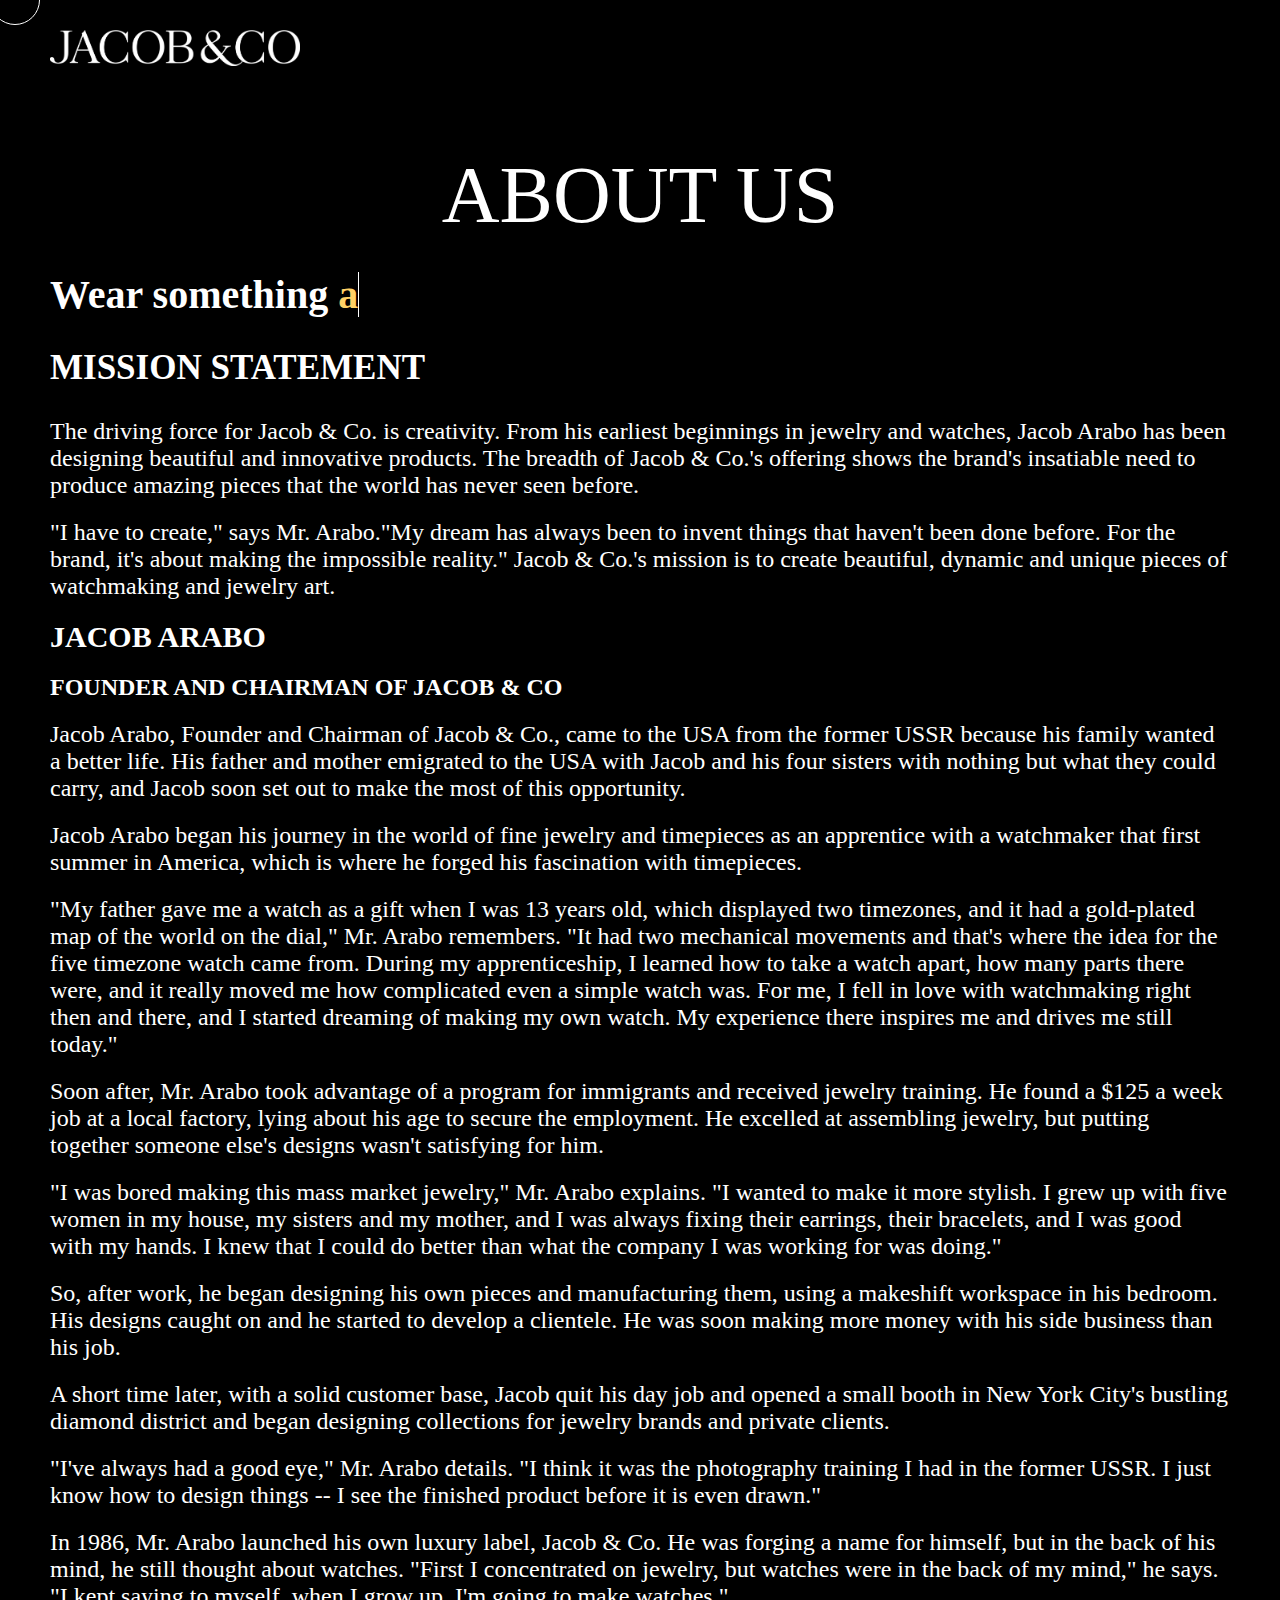
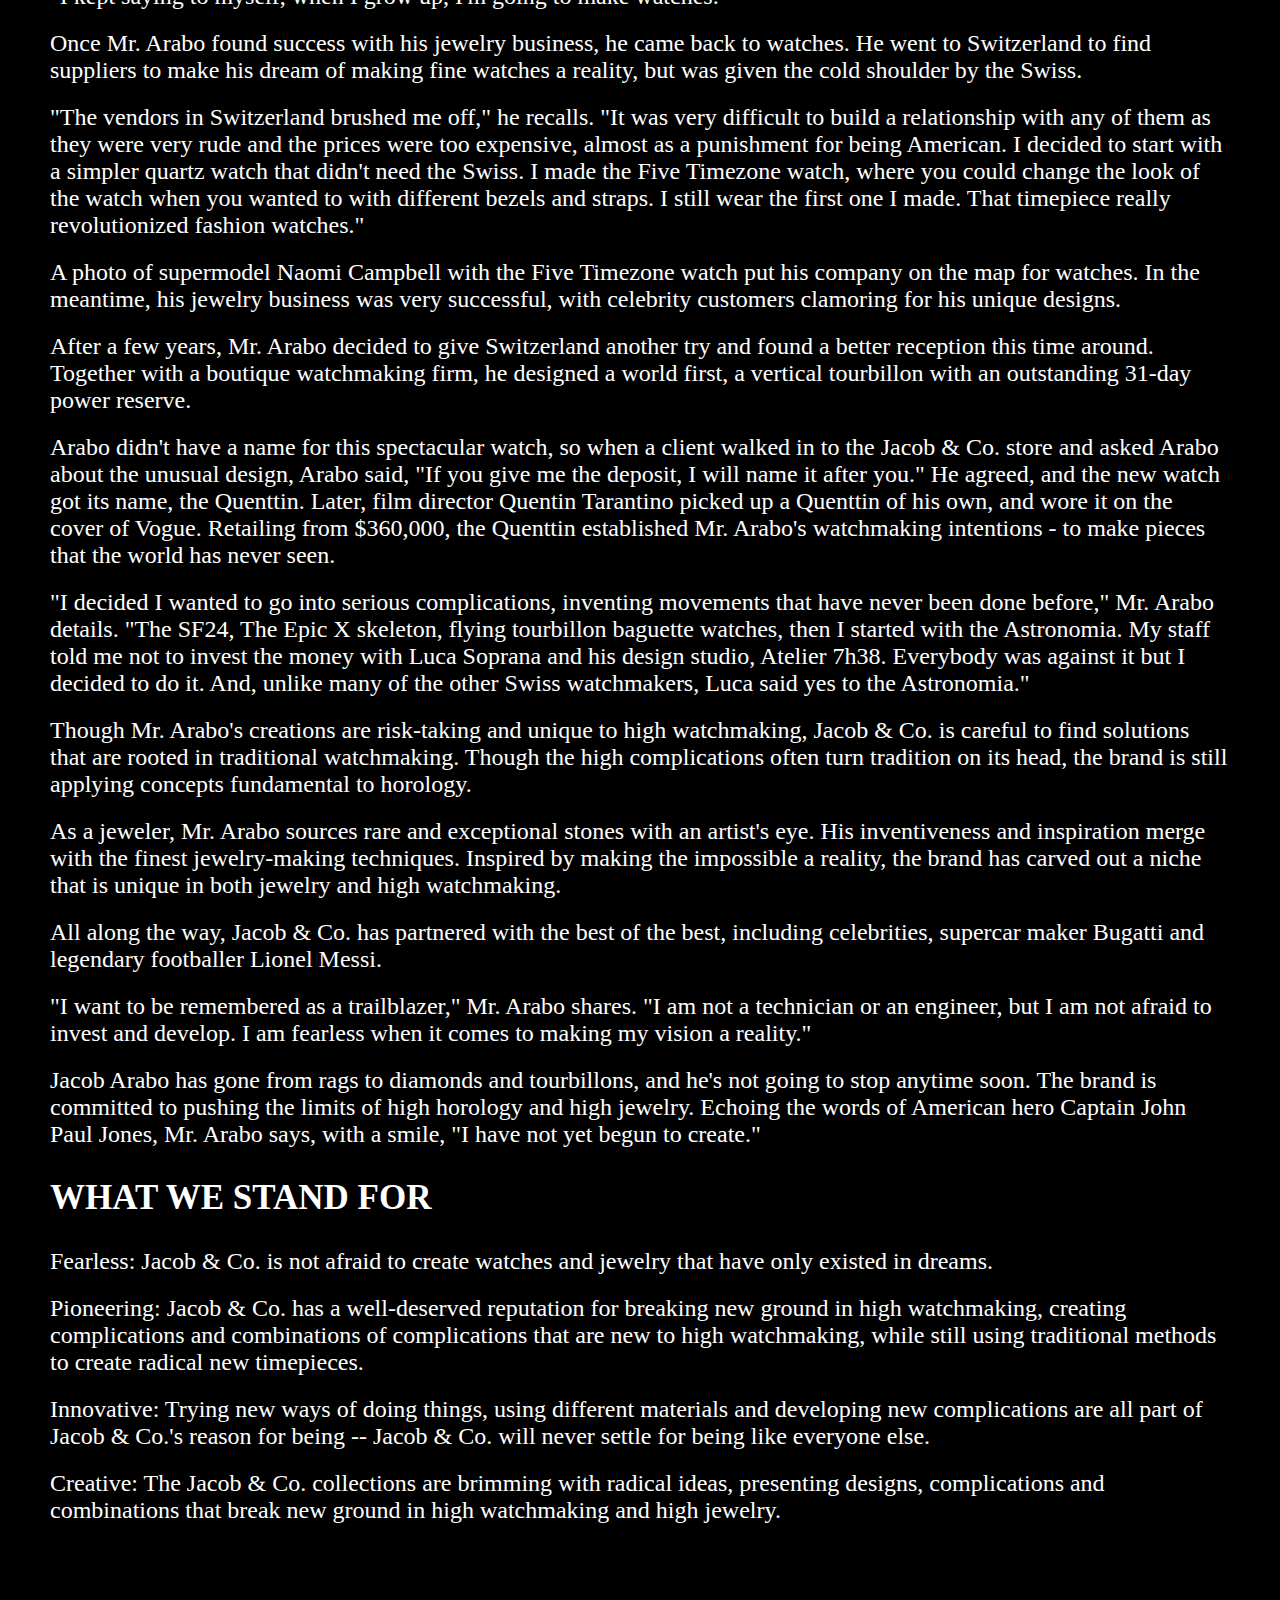
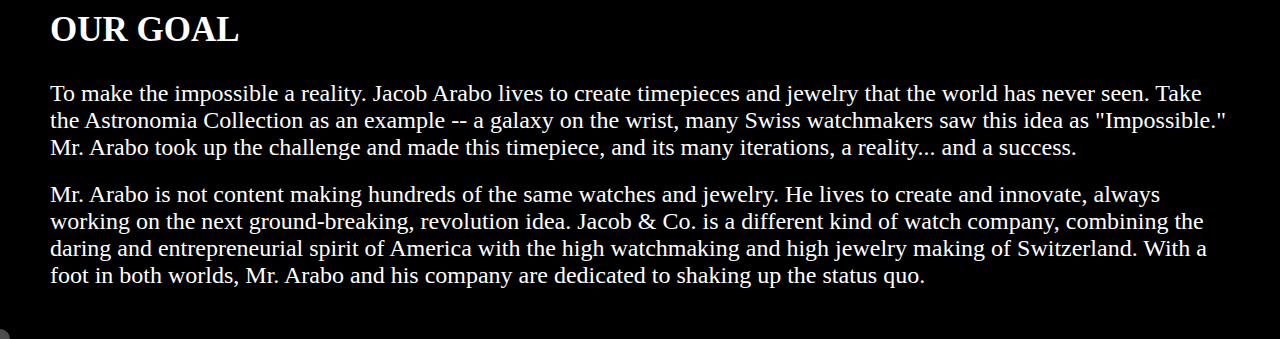
<file: about.html>
<!DOCTYPE html>
<html lang="en">

<head>
    <meta charset="UTF-8">
    <meta name="viewport" content="width=device-width, initial-scale=1.0">
    <title>about area</title>
    <!-- CSS File -->
    <link rel="stylesheet" href="./CSS/style.css">
    <!-- Favicon Icon-->
    <link rel="icon" href="./IMG/flat icon w.png">
</head>

<body>
    <!-- pointer js start -->
    <section class="cur">



        <!-- particle js start -->
        <div id="particles-js"></div>

         
        <!-- particle js end -->


        <section id="ABOUT-header">
            <div>
                <div><img class="AB-LOGO" src="./IMG/LOGO-white.png" alt=""></div>
                <div class="AB">ABOUT US</div>
            </div>

            <!-- headline JS start  -->
            <div>
                <h1 class="headJS">Wear something <span id="changingText"></span></h1>
            </div>
            <!-- headline JS end -->

            <div>
                <h2 class="AboutHeding">
                    <strong>MISSION STATEMENT</strong>
                </h2>
                <p class="aboutPARA">The driving force for Jacob & Co. is creativity. From his earliest beginnings in
                    jewelry and watches, Jacob Arabo has been designing beautiful and innovative products. The breadth
                    of Jacob & Co.'s offering shows the brand's insatiable need to produce amazing pieces that the world
                    has never seen before.</p>
                <p class="aboutPARA">"I have to create," says Mr. Arabo."My dream has always been to invent things that
                    haven't been done before. For the brand, it's about making the impossible reality." Jacob & Co.'s
                    mission is to create beautiful, dynamic and unique pieces of watchmaking and jewelry art.</p>

                <h3>
                    <strong class="txt-4">JACOB ARABO</strong>
                </h3>

                <p class="aboutPARA">
                    <strong>FOUNDER AND CHAIRMAN OF JACOB & CO</strong>
                </p>

                <p class="aboutPARA">Jacob Arabo, Founder and Chairman of Jacob & Co., came to the USA from the former
                    USSR because his family wanted a better life. His father and mother emigrated to the USA with Jacob
                    and his four sisters with nothing but what they could carry, and Jacob soon set out to make the most
                    of this opportunity.</p>

                <p class="aboutPARA">Jacob Arabo began his journey in the world of fine jewelry and timepieces as an
                    apprentice with a watchmaker that first summer in America, which is where he forged his fascination
                    with timepieces.</p>

                <p class="aboutPARA">"My father gave me a watch as a gift when I was 13 years old, which displayed two
                    timezones, and it had a gold-plated map of the world on the dial," Mr. Arabo remembers. "It had two
                    mechanical movements and that's where the idea for the five timezone watch came from. During my
                    apprenticeship, I learned how to take a watch apart, how many parts there were, and it really moved
                    me how complicated even a simple watch was. For me, I fell in love with watchmaking right then and
                    there, and I started dreaming of making my own watch. My experience there inspires me and drives me
                    still today."</p>

                <p class="aboutPARA">Soon after, Mr. Arabo took advantage of a program for immigrants and received
                    jewelry training. He found a $125 a week job at a local factory, lying about his age to secure the
                    employment. He excelled at assembling jewelry, but putting together someone else's designs wasn't
                    satisfying for him.</p>

                <p class="aboutPARA">"I was bored making this mass market jewelry," Mr. Arabo explains. "I wanted to
                    make it more stylish. I grew up with five women in my house, my sisters and my mother, and I was
                    always fixing their earrings, their bracelets, and I was good with my hands. I knew that I could do
                    better than what the company I was working for was doing."</p>

                <p class="aboutPARA">So, after work, he began designing his own pieces and manufacturing them, using a
                    makeshift workspace in his bedroom. His designs caught on and he started to develop a clientele. He
                    was soon making more money with his side business than his job.</p>

                <p class="aboutPARA">A short time later, with a solid customer base, Jacob quit his day job and opened a
                    small booth in New York City's bustling diamond district and began designing collections for jewelry
                    brands and private clients.</p>

                <p class="aboutPARA">"I've always had a good eye," Mr. Arabo details. "I think it was the photography
                    training I had in the former USSR. I just know how to design things -- I see the finished product
                    before it is even drawn."</p>

                <p class="aboutPARA">In 1986, Mr. Arabo launched his own luxury label, Jacob & Co. He was forging a name
                    for himself, but in the back of his mind, he still thought about watches. "First I concentrated on
                    jewelry, but watches were in the back of my mind," he says. "I kept saying to myself, when I grow
                    up, I'm going to make watches."</p>

                <p class="aboutPARA">Once Mr. Arabo found success with his jewelry business, he came back to watches. He
                    went to Switzerland to find suppliers to make his dream of making fine watches a reality, but was
                    given the cold shoulder by the Swiss.</p>

                <p class="aboutPARA">"The vendors in Switzerland brushed me off," he recalls. "It was very difficult to
                    build a relationship with any of them as they were very rude and the prices were too expensive,
                    almost as a punishment for being American. I decided to start with a simpler quartz watch that
                    didn't need the Swiss. I made the Five Timezone watch, where you could change the look of the watch
                    when you wanted to with different bezels and straps. I still wear the first one I made. That
                    timepiece really revolutionized fashion watches."</p>

                <p class="aboutPARA">A photo of supermodel Naomi Campbell with the Five Timezone watch put his company
                    on the map for watches. In the meantime, his jewelry business was very successful, with celebrity
                    customers clamoring for his unique designs.</p>

                <p class="aboutPARA">After a few years, Mr. Arabo decided to give Switzerland another try and found a
                    better reception this time around. Together with a boutique watchmaking firm, he designed a world
                    first, a vertical tourbillon with an outstanding 31-day power reserve.</p>

                <p class="aboutPARA">Arabo didn't have a name for this spectacular watch, so when a client walked in to
                    the Jacob & Co. store and asked Arabo about the unusual design, Arabo said, "If you give me the
                    deposit, I will name it after you." He agreed, and the new watch got its name, the Quenttin. Later,
                    film director Quentin Tarantino picked up a Quenttin of his own, and wore it on the cover of Vogue.
                    Retailing from $360,000, the Quenttin established Mr. Arabo's watchmaking intentions - to make
                    pieces that the world has never seen.</p>

                <p class="aboutPARA">"I decided I wanted to go into serious complications, inventing movements that have
                    never been done before," Mr. Arabo details. "The SF24, The Epic X skeleton, flying tourbillon
                    baguette watches, then I started with the Astronomia. My staff told me not to invest the money with
                    Luca Soprana and his design studio, Atelier 7h38. Everybody was against it but I decided to do it.
                    And, unlike many of the other Swiss watchmakers, Luca said yes to the Astronomia."</p>

                <p class="aboutPARA">Though Mr. Arabo's creations are risk-taking and unique to high watchmaking, Jacob
                    & Co. is careful to find solutions that are rooted in traditional watchmaking. Though the high
                    complications often turn tradition on its head, the brand is still applying concepts fundamental to
                    horology.</p>

                <p class="aboutPARA">As a jeweler, Mr. Arabo sources rare and exceptional stones with an artist's eye.
                    His inventiveness and inspiration merge with the finest jewelry-making techniques. Inspired by
                    making the impossible a reality, the brand has carved out a niche that is unique in both jewelry and
                    high watchmaking.</p>

                <p class="aboutPARA">All along the way, Jacob & Co. has partnered with the best of the best, including
                    celebrities, supercar maker Bugatti and legendary footballer Lionel Messi.</p>

                <p class="aboutPARA">"I want to be remembered as a trailblazer," Mr. Arabo shares. "I am not a
                    technician or an engineer, but I am not afraid to invest and develop. I am fearless when it comes to
                    making my vision a reality."</p>

                <p class="aboutPARA">Jacob Arabo has gone from rags to diamonds and tourbillons, and he's not going to
                    stop anytime soon. The brand is committed to pushing the limits of high horology and high jewelry.
                    Echoing the words of American hero Captain John Paul Jones, Mr. Arabo says, with a smile, "I have
                    not yet begun to create."</p>

                <h2 class="AboutHeding">
                    <strong>WHAT WE STAND FOR</strong>
                </h2>

                <p class="aboutPARA">Fearless: Jacob & Co. is not afraid to create watches and jewelry that have only
                    existed in dreams.</p>

                <p class="aboutPARA"> Pioneering: Jacob & Co. has a well-deserved reputation for breaking new ground in
                    high watchmaking, creating complications and combinations of complications that are new to high
                    watchmaking, while still using traditional methods to create radical new timepieces.</p>

                <p class="aboutPARA">Innovative: Trying new ways of doing things, using different materials and
                    developing new complications are all part of Jacob & Co.'s reason for being -- Jacob & Co. will
                    never settle for being like everyone else.</p>

                <p class="aboutPARA">Creative: The Jacob & Co. collections are brimming with radical ideas, presenting
                    designs, complications and combinations that break new ground in high watchmaking and high jewelry.
                </p>

                <p>Risk-taking: The majority of Jacob's high complications were initially thought to be "impossible,"
                    according to the staid Swiss. Yet, Jacob & Co. is committed to turning these ideas -- like the SF24,
                    the Astronomia, the Opera, the Twin Turbo and Twin Turbo Furious, and more - into reality.</p>

                <h2 class="AboutHeding">
                    <strong>OUR GOAL</strong>
                </h2>

                <p class="aboutPARA">To make the impossible a reality. Jacob Arabo lives to create timepieces and
                    jewelry that the world has never seen. Take the Astronomia Collection as an example -- a galaxy on
                    the wrist, many Swiss watchmakers saw this idea as "Impossible." Mr. Arabo took up the challenge and
                    made this timepiece, and its many iterations, a reality... and a success.</p>

                <p class="aboutPARA">Mr. Arabo is not content making hundreds of the same watches and jewelry. He lives
                    to create and innovate, always working on the next ground-breaking, revolution idea. Jacob & Co. is
                    a different kind of watch company, combining the daring and entrepreneurial spirit of America with
                    the high watchmaking and high jewelry making of Switzerland. With a foot in both worlds, Mr. Arabo
                    and his company are dedicated to shaking up the status quo.</p>
            </div>
        </section> 

    </section>
    <div class="cursor"></div>
    <div class="cursor2"></div>
    <!-- pointer js end -->

    <script src="./JS/jquery.min.js"></script>
    <script src="./JS/script.js"></script>

    
    

</body>

</html>
</file>
<file: CSS/style.css>
* {
    padding: 0;
    margin: 0;
    box-sizing: border-box;
}

:root {
    --darkColor: #000;
    --white: #fff;
}

body {
    background: var(--darkColor);
    cursor: none;
}

.contain {
    max-width: 1140px;
    margin: 0 auto;
    padding: 0 15px;
}

.items-center {
    align-items: center;
}

.space {
    justify-content: space-between;
}

.HLogo {
    width: 130px;
    padding: 5px 0px;
    color: var(--white);
}

.d-flex {
    display: flex;
    list-style: none;
}

.menu {
    font-size: 14px;
    cursor: pointer;
    color: var(--white);
    margin: 0 20px;
    padding: 40px 0;
    font-family: 'Lato', sans-serif;
}

.menu:hover {
    transform: translateY(-8px);
    transition: .5s;
    color: gold;
}

.icon i {
    color: var(--white);
    font-size: 18px;
    margin-right: 15px;

}

video {
    width: 100%;
    position: absolute;
    top: 0;
    z-index: -1;
}

.btn {
    height: fit-content;
    width: fit-content;
    padding: 10px 45px;
    border: 1px solid white;
    border-radius: 50px;
    color: var(--white);
    transition: all 0.5s;
    position: relative;
    left: 43%;
    top: 500px;
}

.btn:hover {
    background: var(--white);
    color: var(--darkColor);
}

.txt-1 {
    font-family: "PP Editorial New";
    color: var(--white);
    margin: 500px 0px 0px 0px;
    position: relative;
    font-size: 100px;
    text-align: center;
    top: 20px;
}

.data1 {
    color: #cbba9c;
    position: relative;

}

.MainTitle {
    position: absolute;
    left: 43%;
    margin-top: 10%;
}

.subTitle2 {
    display: flex;
    flex-wrap: wrap;
    justify-content: center;
    letter-spacing: 2px;
    font-size: 46px;
    font-weight: bold;
    width: 100%;
    font-family: 'Franklin Gothic Medium', 'Arial Narrow', Arial, sans-serif;
}

.subTitle1 {
    font-weight: normal;
    letter-spacing: normal;
    font-size: 18px;
    position: relative;
    color: #848484;
    margin-bottom: 24px;
    letter-spacing: 2px;

}

.subTitle4 {

    font-weight: normal;
    letter-spacing: normal;
    font-size: 18px;
    position: relative;
    right: 8%;
    color: #848484;
    margin-bottom: 24px;
    letter-spacing: 2px;
}

.subTitle5 {
    font-weight: normal;
    letter-spacing: normal;
    font-size: 18px;
    position: relative;
    right: 24%;
    color: #848484;
    margin-bottom: 24px;
    letter-spacing: 2px;
}

.txt-2 {
    position: relative;
    right: 30%;
    color: var(--white);
}

.All {
    margin-top: 20%;
}

.container {
    position: relative;
    margin: 0 auto;
    padding: 0 15px;

}

.row {
    display: flex;
    flex-wrap: wrap;
}

.data3 {
    width: 25%;
    display: flex;
    justify-content: center;
    flex-direction: column;
    align-items: center;
    padding: 10px 0px 0px 0px;
}

.data3:hover {
    border-bottom: 2px solid white;
    transform: translateY(-8px);
    transition: .5s;
}

.containtData {
    color: var(--white);
    margin-top: 10px;
    font-size: 20px;
    letter-spacing: 2px;
    font-family: 'Trebuchet MS', 'Lucida Sans Unicode', 'Lucida Grande', 'Lucida Sans', Arial, sans-serif;
    text-transform: uppercase;
}

.watchimg {
    max-width: 100%;
    width: 75%;
}

.All-2 {
    padding: 50px 0px;
}

/* slider */

#caroussel {
    width: 100%;
    height: 100vh;
    margin: auto;
    position: relative;
    -webkit-user-select: none;
    -ms-user-select: none;
    user-select: none;
    position: relative;
    top: 300px;
}

.img-caroussel {
    background-repeat: no-repeat;
    background-size: contain;
    background-position: center;
    height: inherit;
    transition: opacity .5s;
    opacity: 0;
    position: absolute;
    width: 100%;
    border-radius: 10px;
}

.img-caroussel.active {
    opacity: 1;

}

i {
    color: white;
    font-size: 2rem;
    padding: 1rem;
}

i:hover {
    cursor: pointer;
}

.fa-arrow-left {
    position: absolute;
    left: 0;
    top: 50%;
    transform: translateY(-50%);
}

.fa-arrow-right {
    position: absolute;
    right: 0;
    top: 50%;
    transform: translateY(-50%);
}

.slider-position .round {
    display: inline-block;
    width: 5px;
    height: 5px;
    background-color: transparent;
    border-radius: 50%;
    border: white solid 1px;
    cursor: pointer;
    margin-right: 5px;
    transition: background-color 0.5s;
}

.slider-position .round.active {
    background-color: white;
}

.slider-position .round:hover {
    background-color: white;
}

.slider-position .round:last-child {
    margin: 0;
}

.slider-position {
    position: absolute;
    bottom: 15px;
    left: 50%;
    transform: translateX(-50%);
}

.credit {
    background-color: rgba(228, 214, 214, 0.7);
    padding: 10px;
    bottom: 0;
    right: 0;
    position: absolute;
    z-index: 200;
    border-bottom-right-radius: 10px;
}

/* slider end  */

.MainTitle-3 {
    position: absolute;
    left: 45%;
    margin-top: 400px;
}

.para {
    text-align: center;
    color: var(--white);
    position: relative;
    top: 520px;
    font-style: italic;
}

.widgetIMG {
    position: relative;
    top: 550px;
    display: flex;
    justify-content: center;
    align-items: center;
}

.about {
    padding: 50px 0;
    position: relative;
    top: 600px;
}

.info {
    max-width: 1140px;
    margin: 0 auto;
    padding: 0 15px;
}

.align-items-center {
    align-items: center;
}

.dat {
    display: flex;
    flex-wrap: wrap;
}

.w-02 {
    width: 50%;
    color: var(--white);
}

.about-img img {
    border-radius: 10px;
}

.abIMG {
    max-width: 100%;
    display: block;
    object-fit: contain;
}

.about-content {
    margin-left: 100px;
}

.relative1 {
    padding-bottom: 20px;
    font-size: 22px;
    color: var(--white);
}

.relative3 {
    padding-bottom: 20px;
    color: #696969;
    font-style: italic;
    font-size: 18px;
}

.relative4 {
    padding-bottom: 20px;
}

/* button */

.batan {
    height: fit-content;
    width: fit-content;
    padding: 10px 45px;
    border: 1px solid white;
    border-radius: 50px;
    color: var(--white);
    transition: all 0.5s;
    position: relative;
    left: 0%;
    top: 40px;
    cursor: progress;
}

.batan:hover {
    background: var(--white);
    color: var(--darkColor);
}

.abIMG-2 {
    margin-left: 30px;
}

.ancher {
    color: var(--white);
}

.AB {
    text-align: center;
    font-size: 80px;
    margin-top: 80px;
    color: var(--white);
}

.AB-LOGO {
    width: 250px;
}

#ABOUT-header {
    padding: 30px 50px;
}

.AboutHeding {
    color: var(--white);
    margin: 30px 0px;
    font-size: 35px;
}

.aboutPARA {
    color: var(--white);
    font-size: 24px;
    margin: 20px 0px;
}

.txt-4 {
    color: var(--white);
    font-size: 30px;
    margin: 30px 0px;
}

/* headline JS Strat */

#changingText {
    color: #ffd166;
    border-right: 1px solid #fff;
    animation: cursoranim 1s linear infinite;
}

.headJS {
    margin: 30px 0px;
    color: var(--white);
    font-size: 40px;
}

@keyframes cursoranim {
    50% {
        border-right: 1px solid rgba(0, 0, 0, 0);
    }
}
/* headline JS end */

/* pointer js start */
a {
    font-family: Montserrat;
    position: relative;
    text-decoration: none;
}

a:after {
    content: '';
    position: absolute;
    width: 0;
    height: 2px;
    display: block;
    margin-top: 0px;
    left: 0%;
    background: #fff;
    transition: width .3s ease;
}

a:hover:after {
    width: 100%;
    left: 0%;
    background: #fff;
}

.cursor {
    width: 50px;
    height: 50px;
    border-radius: 100%;
    border: 1px solid #fff;
    transition: all 200ms ease-out;
    position: fixed;
    pointer-events: none;
    left: 0;
    top: 0;
    transform: translate(calc(-50% + 15px), -50%);
}

.cursor2 {
    width: 20px;
    height: 20px;
    border-radius: 100%;
    background-color: #fff;
    opacity: .3;
    position: fixed;
    transform: translate(-50%, -50%);
    pointer-events: none;
    transition: width .3s, height .3s, opacity .3s;
}

.hover {
    background-color: red;
    opacity: 0.5;
}

.cursorinnerhover {
    width: 50px;
    height: 50px;
    opacity: .5;
}

/* pointer js end */

/* footer start */

.foot {
    width: 100%;
    min-height: 400px;
    padding-top: 700px;
    cursor: none;
}

.footbg {
    max-width: 1140px;
    margin: 0 auto;
    display: flex;
    justify-content: center;
    align-items: center;
    flex-direction: column;
    cursor: none;
}

.footrow {
    display: flex;
    justify-content: space-between;
    align-items: center;
}

.footcol {
    min-width: 250px;
    color: #f2f2f2f2;
    font-family: poppins;
    padding: 0 2rem;
}

.footcol .logo {
    width: 100px;
    margin-bottom: 15px;
}

.footlogo {
    margin-left: 0px;
    width: 130px;
    padding-bottom: 10px;
}

.footcol h3 {
    color: #FFD700;
    margin-bottom: 20px;
    position: relative;
     
}

.footcol h3::after {
    content: '';
    height: 3px;
    width: 0px;
    background-color: #FFD700;
    position: absolute;
    bottom: 0;
    left: 0;
    transition: 0.3s ease;

}

.footcol h3:hover::after {
    width: 30px
}

.footcol .social a i {
    color: #FFD700;
    margin-top: 2rem;
    margin-right: 5px;
    transition: 0.3s ease;
}

.footcol .social a i:hover {
    transform: scale(1.5);
    color: #fff;
}

.footcol .links a {
    display: block;
    text-decoration: none;
    color: #f2f2f2;
    margin-bottom: 5px;
    position: relative;
    transition: 0.3s ease;
}

.footcol .links a::before {
    content: '';
    height: 16px;
    width: 3px;
    position: absolute;
    top: 5px;
    left: -10px;
    background-color: #FFD700;
    transition: 0.5s ease;
    opacity: 0;
}

.footcol .links a:hover::before {
    opacity: 1;
}

.footcol .links a:hover {
    transform: translateX(-8px);
    color:  #FFD700;
}

.footrow .form {
    display: flex;
    justify-content: center;
    align-items: center;
    padding: 2rem 0;
}

.Email{
    padding: 14px 20px; 
    margin-top: 50px;
}

.footrow .form input {
    background-color: #1a1c20ff;
    color: #fff;
    border: 0;
    outline: none;
    padding: 14px 20px;
    border-radius: 6px;
    border-top-right-radius: 0;
    border-bottom-right-radius: 0;
}

.form button {
    padding: 14px 20px;
    border: 0;
    border-radius: 6px;
    border-top-left-radius: 0;
    border-bottom-left-radius: 0;
    background-color: #FFD700;
}

.social{
    display: flex;
}

.social .fab{
    font-size: 20px !important;
    
}

.contact-details .fa{
    font-size: 20px !important;
}
 
.contact-details{
    display: flex;
    align-items: center;
}
.fa-paper-plane{
    font-size: 10px !important;
    color: black;
    border-radius: 6px;
    background-color: gold;
} 

.dv{
    color: var(--white);
    text-align: center;
    max-width: 25%;
    

}

.dv:hover{
    border-bottom:2px solid white;
    color: gold;
    font-size: 20px;
    transition: all 0.2s;
}
 
.foot-text{
    padding: 30px;
    display: flex;
    justify-content:center;
    align-items: center;
}

/* footer end */
</file>
